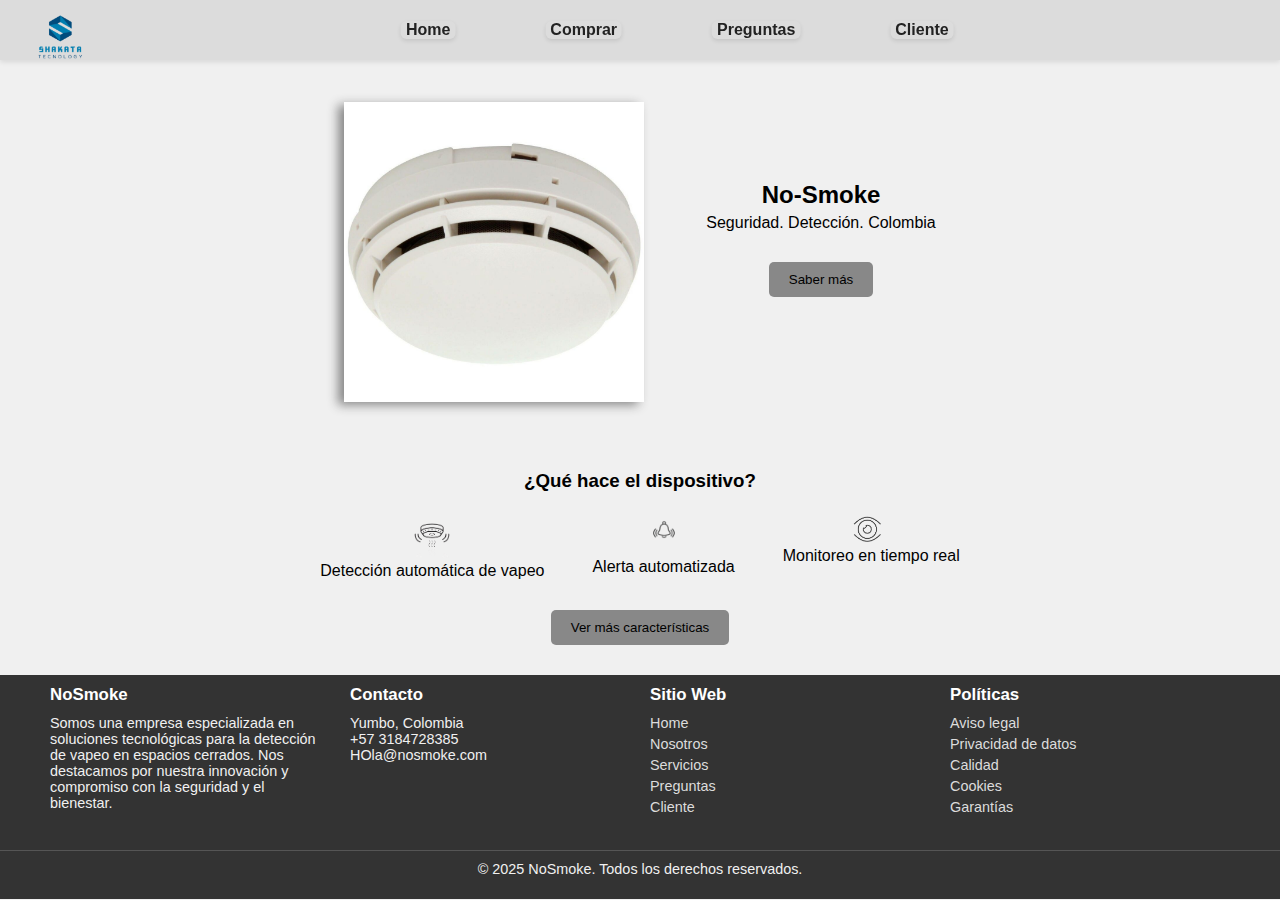
<file: index.html>
<!DOCTYPE html>
<html lang="en">
<head>
    <meta charset="UTF-8">
    <meta name="viewport" content="width=device-width, initial-scale=1.0">
    <title>Home- NoSmoke</title>
    <link rel="stylesheet" href="css/styles.css">
    <link rel="stylesheet" href="https://cdnjs.cloudflare.com/ajax/libs/font-awesome/6.0.0-beta3/css/all.min.css" integrity="sha384-k6RqeWeci5ZR/Lv4MR0sA0FfDOM8U4j5z5l5e5e5e5e5e5e5e5e5e5e5e5e5e" crossorigin="anonymous" />
    <link
    rel="stylesheet"
    href="https://cdnjs.cloudflare.com/ajax/libs/font-awesome/5.15.3/css/all.min.css"
    integrity="sha512-iBBXm8fW90+nuLcSKlbmrPcLa0OT92xO1BIsZ+ywDWZCvqsWgccV3gFoRBv0z+8dLJgyAHIhR35VZc2oM/gI1w=="
    crossorigin="anonymous"
    referrerpolicy="no-referrer"
  />
    <script src="js/script.js" defer></script>
  <link rel="stylesheet" href="https://cdnjs.cloudflare.com/ajax/libs/font-awesome/6.0.0-beta3/css/all.min.css" integrity="sha384-k6RqeWeci5ZR/Lv4MR0sA0FfDOM8U4j5z5l5e5e5e5e5e5e5e5e5e5e5e5e5e" crossorigin="anonymous" />
</head>

<body>
  <header class="menu">
    <div class="logo">
      <img src="images/logo.png" alt="Logo de NoSmoke" style="width: 100px; height: auto; position: absolute; top: 10px; left: 10px;">
    </div>
    <button id="modooscuro"><i class="fas fa-moon"></i></button> <!-- Botón de la luna -->
    <div class="hamburger" onclick="toggleMenu()">
      <i class="fas fa-bars"></i>
    </div>
    <nav class="princ">
      <ul class="princ-nav-list">
        <li class="princ-nav-list-li"><a href="#" class="princ-nav-list-li-a">Home</a></li>
        <li class="princ-nav-list-li"><a href="pages/servicios.html" class="princ-nav-list-li-a">Comprar</a></li>
        <li class="princ-nav-list-li"><a href="pages/FAQ.html" class="princ-nav-list-li-a">Preguntas</a></li>
        
        <li class="princ-nav-list-li"><a href="pages/Cliente.html" class="princ-nav-list-li-a">Cliente</a></li>
      </ul>
    </nav>
  </header> 
    <section class="conchainer" >
    <div class="det-img">
      <a href="pages/servicios.html">
        <img src="images/detector.png" alt="Detector">
      
      </a>
      </div>
      <div class="bbndiva">
        <h2>No-Smoke</h2>
        <p>Seguridad. Detección. Colombia</p>
        <button onclick="window.location='pages/Aboutus.html'" class="btne">Saber más</button>
      </div>
    </section>
    <section class="caract">
        <h3>¿Qué hace el dispositivo?</h3>
        <div class="caract-icon">
          <div class="icon-img">
            <img src="images/icono1.png" alt="Detección">
            <p>Detección automática de vapeo</p>
          </div>
          <div class="icon-img">
            <img src="images/icono2.png" alt="Alerta">
            <p>Alerta automatizada</p>
          </div>
          <div class="icon-img">
            <img src="images/icono3.png" alt="Monitoreo">
            <p>Monitoreo en tiempo real</p>
          </div>
        </div>
        <button class="btne" onclick="window.location='pages/servicios.html'">Ver más características</button>
      </section>
      
      <footer class="custom-footer">
        <div class="footer-container">
          <div class="footer-section">
            <h3>NoSmoke</h3>
            <p>
              Somos una empresa especializada en soluciones tecnológicas para la detección de vapeo en espacios cerrados. Nos destacamos por nuestra innovación y compromiso con la seguridad y el bienestar.
            </p>
          </div>
          <div class="footer-section">
            <h3>Contacto</h3>
            <p><i class="fas fa-map-marker-alt"></i> Yumbo, Colombia</p>
            <p><i class="fas fa-phone"></i> +57 3184728385</p>
            <p><i class="fas fa-envelope"></i> HOla@nosmoke.com</p>
          </div>
          <div class="footer-section">
            <h3>Sitio Web</h3>
            <ul>
              <li><a href="index.html">Home</a></li>
              <li><a href="pages/Aboutus.html">Nosotros</a></li>
              <li><a href="pages/servicios.html">Servicios</a></li>
              <li><a href="pages/FAQ.html">Preguntas</a></li>
              <li><a href="pages/Cliente.html">Cliente</a></li>
            </ul>
          </div>
          <div class="footer-section">
            <h3>Políticas</h3>
            <ul>
              <li><a href="#">Aviso legal</a></li>
              <li><a href="#">Privacidad de datos</a></li>
              <li><a href="#">Calidad</a></li>
              <li><a href="#">Cookies</a></li>
              <li><a href="#">Garantías</a></li>
            </ul>
          </div>
        </div>
        <div class="footer-bottom">
          <p>&copy; 2025 NoSmoke. Todos los derechos reservados.</p>
          <div class="social-icons">
            <a href="#"><i class="fab fa-facebook-f"></i></a>
            <a href="#"><i class="fab fa-instagram"></i></a>
            <a href="#"><i class="fab fa-linkedin-in"></i></a>
            <a href="#"><i class="fab fa-whatsapp"></i></a>
          </div>
        </div>
      </footer>
</body>
</html>
</file>
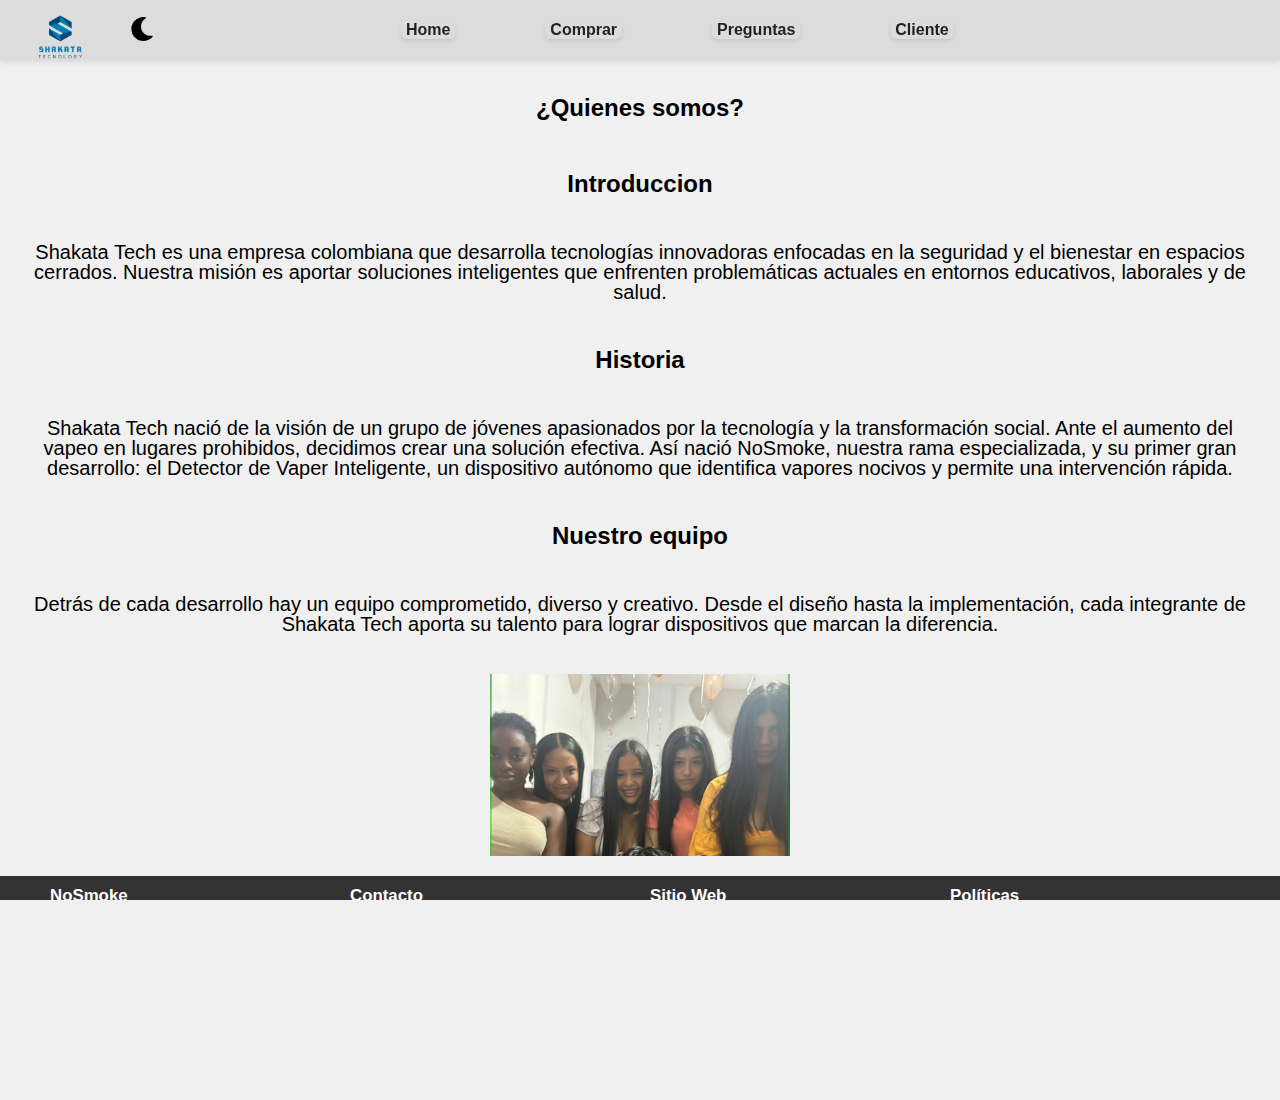
<file: pages/Aboutus.html>
<!DOCTYPE html>
<html lang="en">
<head>
    <meta charset="UTF-8">
    <meta name="viewport" content="width=device-width, initial-scale=1.0">
    <title>Home- NoSmoke</title>
    <script src="../js/script.js" defer></script>
    <link rel="stylesheet" href="../css/styles.css">
    <link href="https://cdnjs.cloudflare.com/ajax/libs/font-awesome/5.15.4/css/all.min.css" rel="stylesheet">
    <style> 
  
        </style>
</head>

<body>
  <header class = "menu">
        <div class="logo">
            <a href="../index.html">
                <img src="../images/logo.png" alt="Logo de NoSmoke" style="width: 100px; height: auto; position: absolute; top: 10px; left: 10px;">
              </a>
        </div>
        <button id="modooscuro"><i class="fas fa-moon"></i></button> <!-- Botón de la luna -->
        <div class="hamburger" onclick="toggleMenu()">
          <i class="fas fa-bars"></i>
        </div>
        <nav class="princ">
            <ul class="princ-nav-list">
                <li class="princ-nav-list-li"><a href="../index.html" class="princ-nav-list-li-a">Home</a></li>
                <li class="princ-nav-list-li"><a href="servicios.html" class="princ-nav-list-li-a">Comprar</a></li>
                <li class="princ-nav-list-li"><a href="FAQ.html" class="princ-nav-list-li-a">Preguntas</a></li>
                
                <li class="princ-nav-list-li"><a href="Cliente.html" class="princ-nav-list-li-a">Cliente</a></li>
        </ul>
    </nav>
    </header>
    <h1 class="bienvenida">¿Quienes somos?</h1>
    <div class = "quienes">
        <main>
            <h2 class="bienvenida">Introduccion</h2>
    <p class="quines">Shakata Tech es una empresa colombiana que desarrolla tecnologías innovadoras enfocadas en la seguridad y el bienestar en espacios cerrados. Nuestra misión es aportar soluciones inteligentes que enfrenten problemáticas actuales en entornos educativos, laborales y de salud.</p>
<h2 class="bienvenida">Historia</h2>
        <p class="quines">Shakata Tech nació de la visión de un grupo de jóvenes apasionados por la tecnología y la transformación social. Ante el aumento del vapeo en lugares prohibidos, decidimos crear una solución efectiva. Así nació NoSmoke, nuestra rama especializada, y su primer gran desarrollo: el Detector de Vaper Inteligente, un dispositivo autónomo que identifica vapores nocivos y permite una intervención rápida.</p>
<h2 class="bienvenida">Nuestro equipo</h2>        
        <p class="quines">Detrás de cada desarrollo hay un equipo comprometido, diverso y creativo. Desde el diseño hasta la implementación, cada integrante de Shakata Tech aporta su talento para lograr dispositivos que marcan la diferencia.</p>
    <img src="../images/team.jpg" alt="Imagen del equipo" >
    
</main>

<footer class="custom-footer">
    <div class="footer-container">
      <div class="footer-section">
        <h3>NoSmoke</h3>
        <p>
          Somos una empresa especializada en soluciones tecnológicas para la detección de vapeo en espacios cerrados. Nos destacamos por nuestra innovación y compromiso con la seguridad y el bienestar.
        </p>
      </div>
      <div class="footer-section">
        <h3>Contacto</h3>
        <p><i class="fas fa-map-marker-alt"></i> Yumbo, Colombia</p>
        <p><i class="fas fa-phone"></i> +57 3184728385</p>
        <p><i class="fas fa-envelope"></i> HOla@nosmoke.com</p>
      </div>
      <div class="footer-section">
        <h3>Sitio Web</h3>
        <ul>
          <li><a href="../index.html">Home</a></li>
              <li><a href="Aboutus.html">Nosotros</a></li>
              <li><a href="servicios.html">Servicios</a></li>
              <li><a href="FAQ.html">Preguntas</a></li>
              <li><a href="Cliente.html">Cliente</a></li>
        </ul>
      </div>
      <div class="footer-section">
        <h3>Políticas</h3>
        <ul>
          <li><a href="#">Aviso legal</a></li>
          <li><a href="#">Privacidad de datos</a></li>
          <li><a href="#">Calidad</a></li>
          <li><a href="#">Cookies</a></li>
          <li><a href="#">Garantías</a></li>
        </ul>
      </div>
    </div>
    <div class="footer-bottom">
      <p>&copy; 2025 NoSmoke. Todos los derechos reservados.</p>
      <div class="social-icons">
        <a href="#"><i class="fab fa-facebook-f"></i></a>
        <a href="#"><i class="fab fa-instagram"></i></a>
        <a href="#"><i class="fab fa-linkedin-in"></i></a>
        <a href="#"><i class="fab fa-whatsapp"></i></a>
      </div>
    </div>
  </footer>
</div>
</body>
</html>
</file>
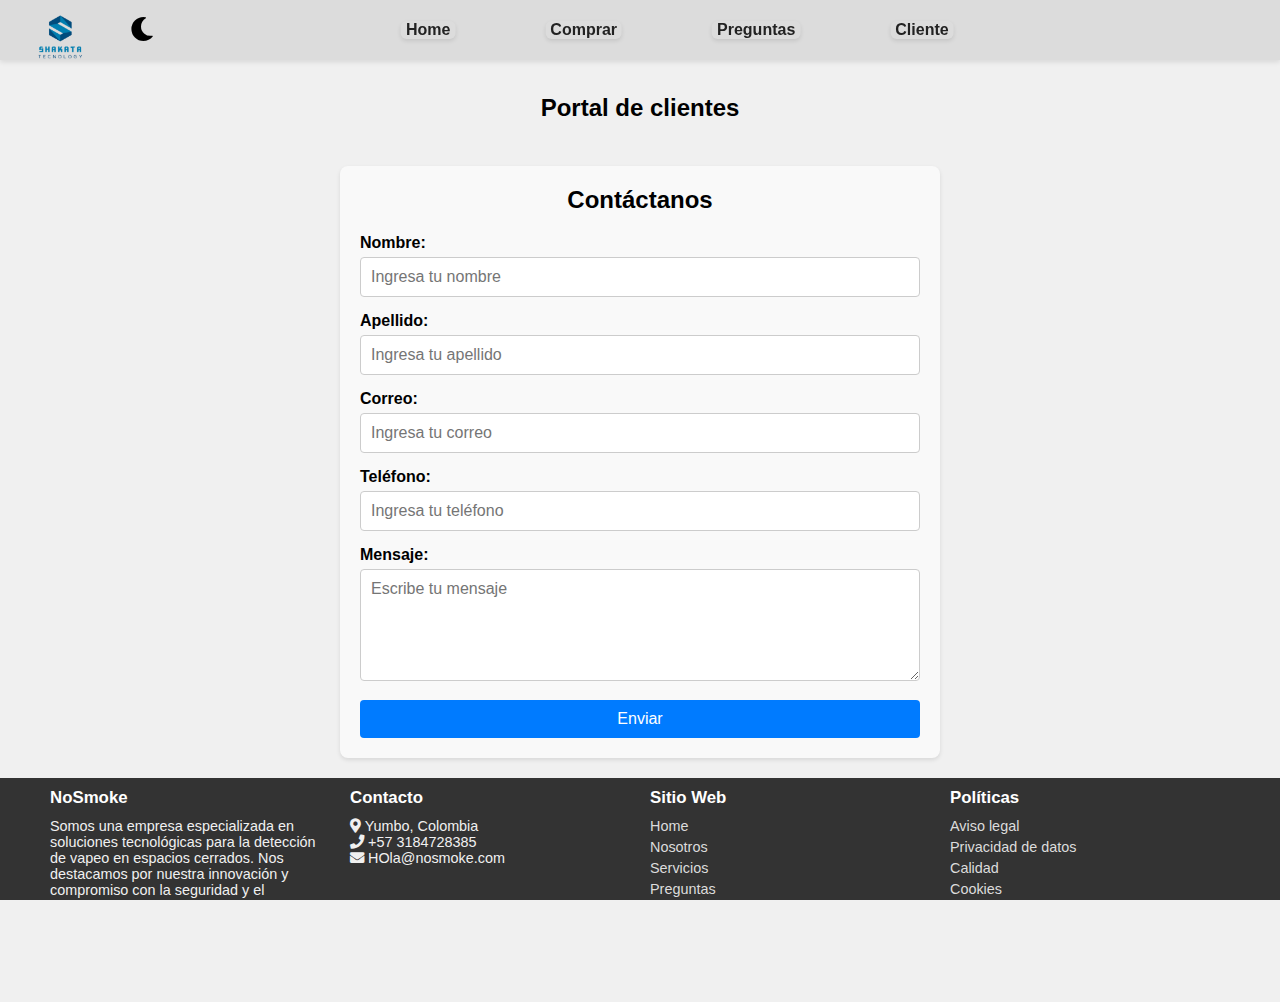
<file: pages/Cliente.html>
<!DOCTYPE html>
<html lang="en">
<head>
    <meta charset="UTF-8">
    <meta name="viewport" content="width=device-width, initial-scale=1.0">
    <title>Home- NoSmoke</title>
    <script src="../js/script.js" defer></script>
    <link rel="stylesheet" href="../css/styles.css">
    <link href="https://cdnjs.cloudflare.com/ajax/libs/font-awesome/5.15.4/css/all.min.css" rel="stylesheet">
    <style> 

    
        </style>
</head>

<body>
    <header class = "menu">
        <div class="logo">
            <a href="../index.html">
                <img src="../images/logo.png" alt="Logo de NoSmoke"  style="width: 100px; height: auto; position: absolute; top: 10px; left: 10px;">
            </a>
        </div>
        <button id="modooscuro"><i class="fas fa-moon"></i></button> <!-- Botón de la luna -->
        <div class="hamburger" onclick="toggleMenu()">
          <i class="fas fa-bars"></i>
        </div>
        <nav class="princ">
            <ul class="princ-nav-list">
                <li class="princ-nav-list-li"><a href="../index.html" class="princ-nav-list-li-a">Home</a></li>
                <li class="princ-nav-list-li"><a href="servicios.html" class="princ-nav-list-li-a">Comprar</a></li>
                <li class="princ-nav-list-li"><a href="FAQ.html" class="princ-nav-list-li-a">Preguntas</a></li>
                
                <li class="princ-nav-list-li"><a href="#" class="princ-nav-list-li-a">Cliente</a></li>
        </ul>
    </nav>
    </header>
    <h1 class="bienvenida">Portal de clientes</h1>
    <!-- Formulario de contacto -->
<section class="formulario-contacto">
  <h2>Contáctanos</h2>
  <form action="#" method="post">
    <div class="form-group">
      <label for="nombre">Nombre:</label>
      <input type="text" id="nombre" name="nombre" placeholder="Ingresa tu nombre" required>
    </div>
    <div class="form-group">
      <label for="apellido">Apellido:</label>
      <input type="text" id="apellido" name="apellido" placeholder="Ingresa tu apellido" required>
    </div>
    <div class="form-group">
      <label for="correo">Correo:</label>
      <input type="email" id="correo" name="correo" placeholder="Ingresa tu correo" required>
    </div>
    <div class="form-group">
      <label for="telefono">Teléfono:</label>
      <input type="tel" id="telefono" name="telefono" placeholder="Ingresa tu teléfono" required>
    </div>
    <div class="form-group">
      <label for="mensaje">Mensaje:</label>
      <textarea id="mensaje" name="mensaje" placeholder="Escribe tu mensaje" rows="5" required></textarea>
    </div>
    <button type="submit" class="btne-form">Enviar</button>
  </form>
</section>
    </section>
    <footer class="custom-footer">
        <div class="footer-container">
          <div class="footer-section">
            <h3>NoSmoke</h3>
            <p>
              Somos una empresa especializada en soluciones tecnológicas para la detección de vapeo en espacios cerrados. Nos destacamos por nuestra innovación y compromiso con la seguridad y el bienestar.
            </p>
          </div>
          <div class="footer-section">
            <h3>Contacto</h3>
            <p><i class="fas fa-map-marker-alt"></i> Yumbo, Colombia</p>
            <p><i class="fas fa-phone"></i> +57 3184728385</p>
            <p><i class="fas fa-envelope"></i> HOla@nosmoke.com</p>
          </div>
          <div class="footer-section">
            <h3>Sitio Web</h3>
            <ul>
              <li><a href="../index.html">Home</a></li>
              <li><a href="Aboutus.html">Nosotros</a></li>
              <li><a href="servicios.html">Servicios</a></li>
              <li><a href="FAQ.html">Preguntas</a></li>
              <li><a href="Cliente.html">Cliente</a></li>
            </ul>
          </div>
          <div class="footer-section">
            <h3>Políticas</h3>
            <ul>
              <li><a href="#">Aviso legal</a></li>
              <li><a href="#">Privacidad de datos</a></li>
              <li><a href="#">Calidad</a></li>
              <li><a href="#">Cookies</a></li>
              <li><a href="#">Garantías</a></li>
            </ul>
          </div>
        </div>
        <div class="footer-bottom">
          <p>&copy; 2025 NoSmoke. Todos los derechos reservados.</p>
          <div class="social-icons">
            <a href="#"><i class="fab fa-facebook-f"></i></a>
            <a href="#"><i class="fab fa-instagram"></i></a>
            <a href="#"><i class="fab fa-linkedin-in"></i></a>
            <a href="#"><i class="fab fa-whatsapp"></i></a>
          </div>
        </div>
      </footer>
</body>
</html>
</file>
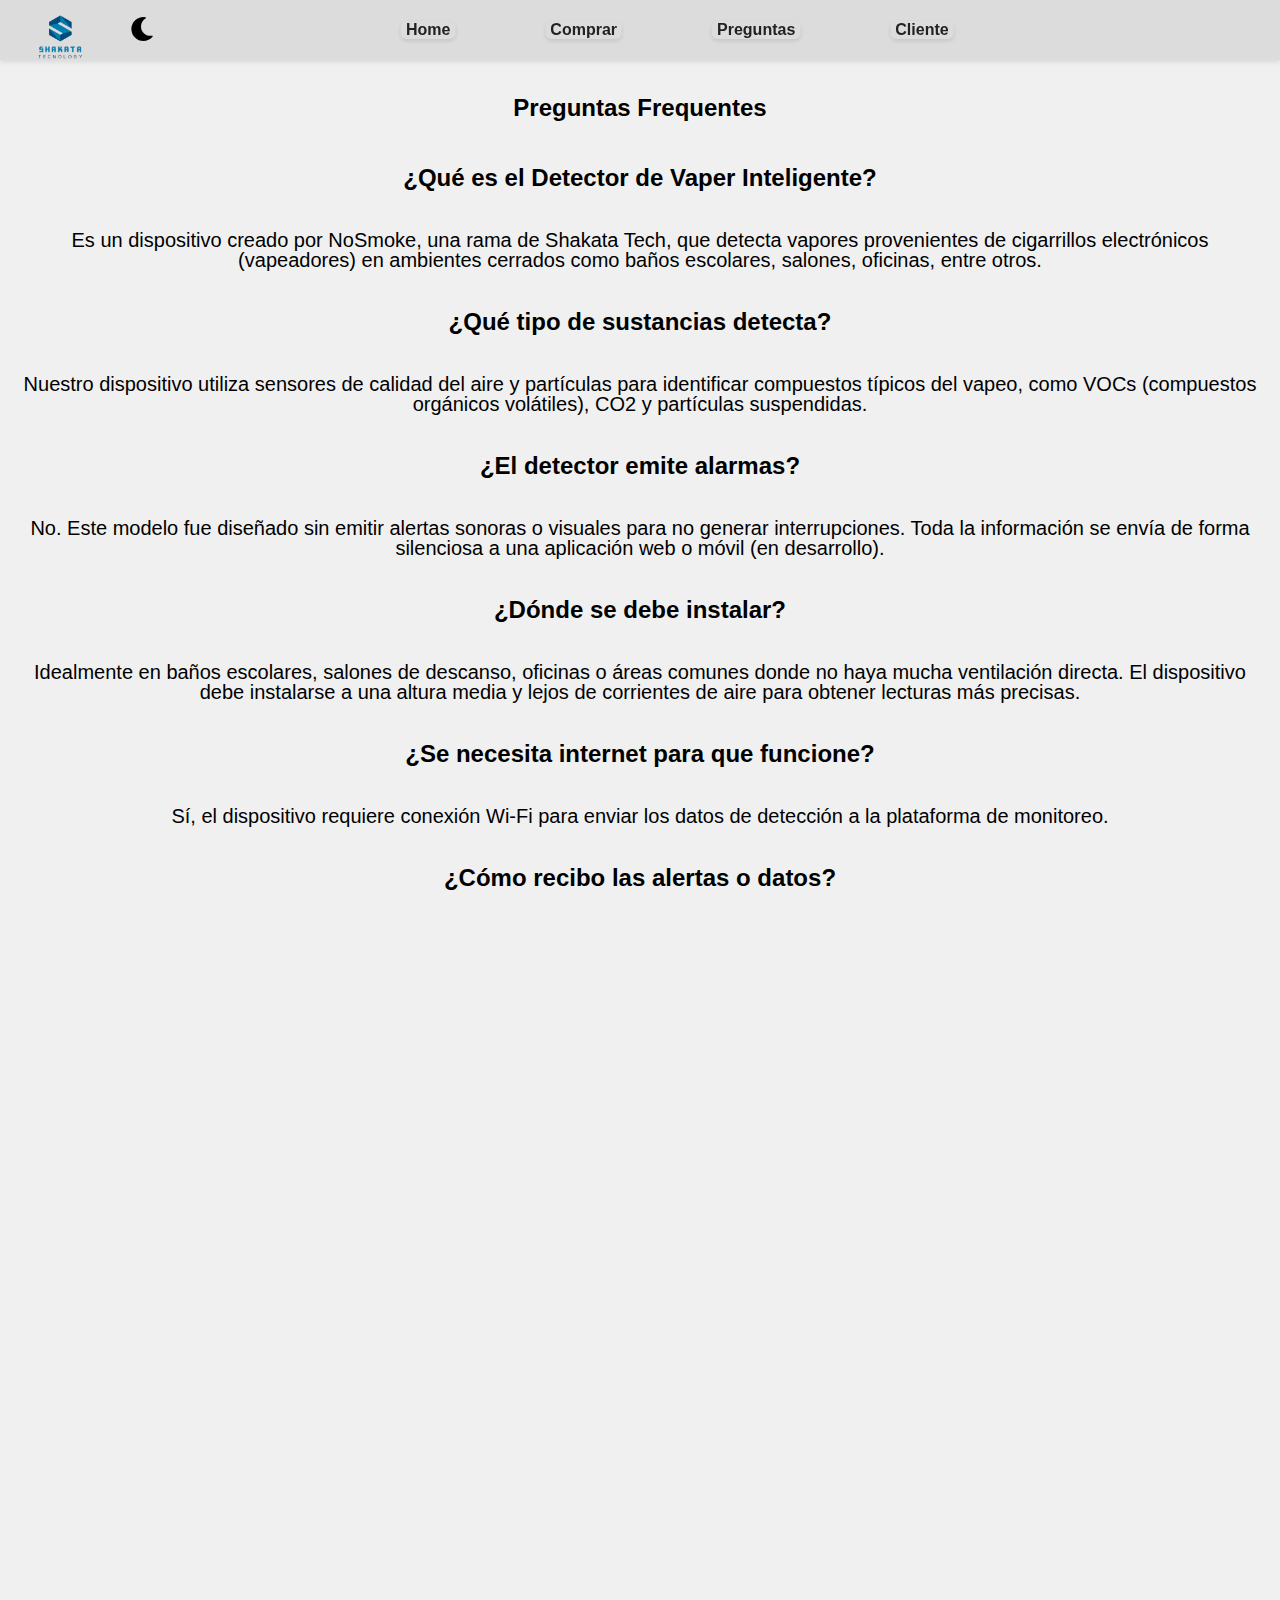
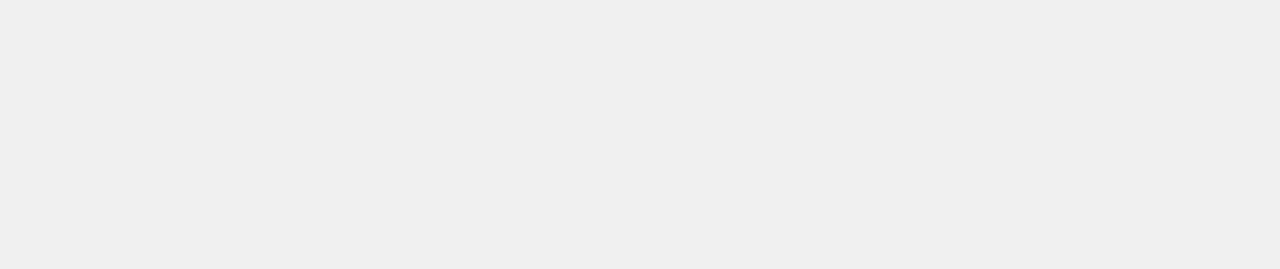
<file: pages/FAQ.html>
<!DOCTYPE html>
<html lang="en">
<head>
    <meta charset="UTF-8">
    <meta name="viewport" content="width=device-width, initial-scale=1.0">
    <title>Home- NoSmoke</title>
    <script src="../js/script.js" defer></script>
    <link rel="stylesheet" href="../css/styles.css">
    <link href="https://cdnjs.cloudflare.com/ajax/libs/font-awesome/5.15.4/css/all.min.css" rel="stylesheet">
    <link rel="stylesheet" href="https://cdnjs.cloudflare.com/ajax/libs/font-awesome/6.0.0-beta3/css/all.min.css" integrity="sha384-k6RqeWeci5ZR/Lv4MR0sA0FfDOM8U4j5z5l5e5e5e5e5e5e5e5e5e5e5e5e5e" crossorigin="anonymous" />
    <style>
   
        </style>
</head>

<body>
  <header class = "menu">
        <div class="logo">
            <a href="../index.html">
                <img src="../images/logo.png" alt="Logo de NoSmoke" style="width: 100px; height: auto; position: absolute; top: 10px; left: 10px;">
              </a>
        </div>
        <button id="modooscuro"><i class="fas fa-moon"></i></button> <!-- Botón de la luna -->
        <div class="hamburger" onclick="toggleMenu()">
          <i class="fas fa-bars"></i>
        </div>
        <nav class="princ">
            <ul class="princ-nav-list">
            <li class="princ-nav-list-li"><a href="../index.html" class="princ-nav-list-li-a">Home</a></li>
            <li class="princ-nav-list-li"><a href="servicios.html" class="princ-nav-list-li-a">Comprar</a></li>
            <li class="princ-nav-list-li"><a href="#" class="princ-nav-list-li-a">Preguntas</a></li>
            
            <li class="princ-nav-list-li"><a href="Cliente.html" class="princ-nav-list-li-a">Cliente</a></li>
        </ul>
    </nav>
    </header>
    <h1 class="bienvenida">Preguntas Frequentes</h1>
    
    </section>
    <div class="preguntas">
        <h2>¿Qué es el Detector de Vaper Inteligente?</h2>
        <p>Es un dispositivo creado por NoSmoke, una rama de Shakata Tech, que detecta vapores provenientes de cigarrillos electrónicos (vapeadores) en ambientes cerrados como baños escolares, salones, oficinas, entre otros.</p>
        <h2>¿Qué tipo de sustancias detecta?</h2>
        <p>Nuestro dispositivo utiliza sensores de calidad del aire y partículas para identificar compuestos típicos del vapeo, como VOCs (compuestos orgánicos volátiles), CO2 y partículas suspendidas.</p>
<h2>¿El detector emite alarmas?</h2>
<p>No. Este modelo fue diseñado sin emitir alertas sonoras o visuales para no generar interrupciones. Toda la información se envía de forma silenciosa a una aplicación web o móvil (en desarrollo).</p>
<h2>¿Dónde se debe instalar?</h2>
<p>Idealmente en baños escolares, salones de descanso, oficinas o áreas comunes donde no haya mucha ventilación directa. El dispositivo debe instalarse a una altura media y lejos de corrientes de aire para obtener lecturas más precisas.</p>
<h2>¿Se necesita internet para que funcione?</h2>
<p>Sí, el dispositivo requiere conexión Wi-Fi para enviar los datos de detección a la plataforma de monitoreo.</p>
<h2>¿Cómo recibo las alertas o datos?</h2>
<p>Actualmente, el dispositivo guarda la información localmente y puede ser consultada mediante conexión directa. Estamos desarrollando una aplicación  que permitirá acceder en tiempo real desde cualquier dispositivo.</p>
<h2>¿Cuál es la vida útil del dispositivo?</h2>
<p>Con el mantenimiento adecuado (limpieza cada 3 meses y revisión semestral), el Detector de Vaper Inteligente puede durar hasta 3 años sin reemplazo de sensores.</p>
<h2>¿Ofrecen soporte técnico?</h2>
<p>Sí, nuestro equipo está disponible para brindar asistencia. Puedes acceder a soporte desde el portal de clientes o escribirnos a soporte@shakatech.com.</p>
<h2>¿Puedo personalizar el detector?</h2>
<p>Actualmente ofrecemos una única versión para garantizar estandarización y precisión, pero estamos trabajando en modelos ajustables según el tipo de ambiente.</p>

<h2>¿Tienes alguna otra duda?</h2>
<h2>!Contactanos a traves del portal de clientes¡</h2>
<button onclick="window.location='Cliente.html'" class="btne">Portal de clientes.</button>
    </div>
      
      
    <footer class="custom-footer">
        <div class="footer-container">
          <div class="footer-section">
            <h3>NoSmoke</h3>
            <p>
              Somos una empresa especializada en soluciones tecnológicas para la detección de vapeo en espacios cerrados. Nos destacamos por nuestra innovación y compromiso con la seguridad y el bienestar.
            </p>
          </div>
          <div class="footer-section">
            <h3>Contacto</h3>
            <p><i class="fas fa-map-marker-alt"></i> Yumbo, Colombia</p>
            <p><i class="fas fa-phone"></i> +57 3184728385</p>
            <p><i class="fas fa-envelope"></i> HOla@nosmoke.com</p>
          </div>
          <div class="footer-section">
            <h3>Sitio Web</h3>
            <ul>
           
              <li><a href="../index.html">Home</a></li>
              <li><a href="Aboutus.html">Nosotros</a></li>
              <li><a href="servicios.html">Servicios</a></li>
              <li><a href="FAQ.html">Preguntas</a></li>
              <li><a href="Cliente.html">Cliente</a></li>
            </ul>
          </div>
          <div class="footer-section">
            <h3>Políticas</h3>
            <ul>
              <li><a href="#">Aviso legal</a></li>
              <li><a href="#">Privacidad de datos</a></li>
              <li><a href="#">Calidad</a></li>
              <li><a href="#">Cookies</a></li>
              <li><a href="#">Garantías</a></li>
            </ul>
          </div>
        </div>
        <div class="footer-bottom">
          <p>&copy; 2025 NoSmoke. Todos los derechos reservados.</p>
          <div class="social-icons">
            <a href="#"><i class="fab fa-facebook-f"></i></a>
            <a href="#"><i class="fab fa-instagram"></i></a>
            <a href="#"><i class="fab fa-linkedin-in"></i></a>
            <a href="#"><i class="fab fa-whatsapp"></i></a>
          </div>
        </div>
      </footer>
</body>
</html>
</file>
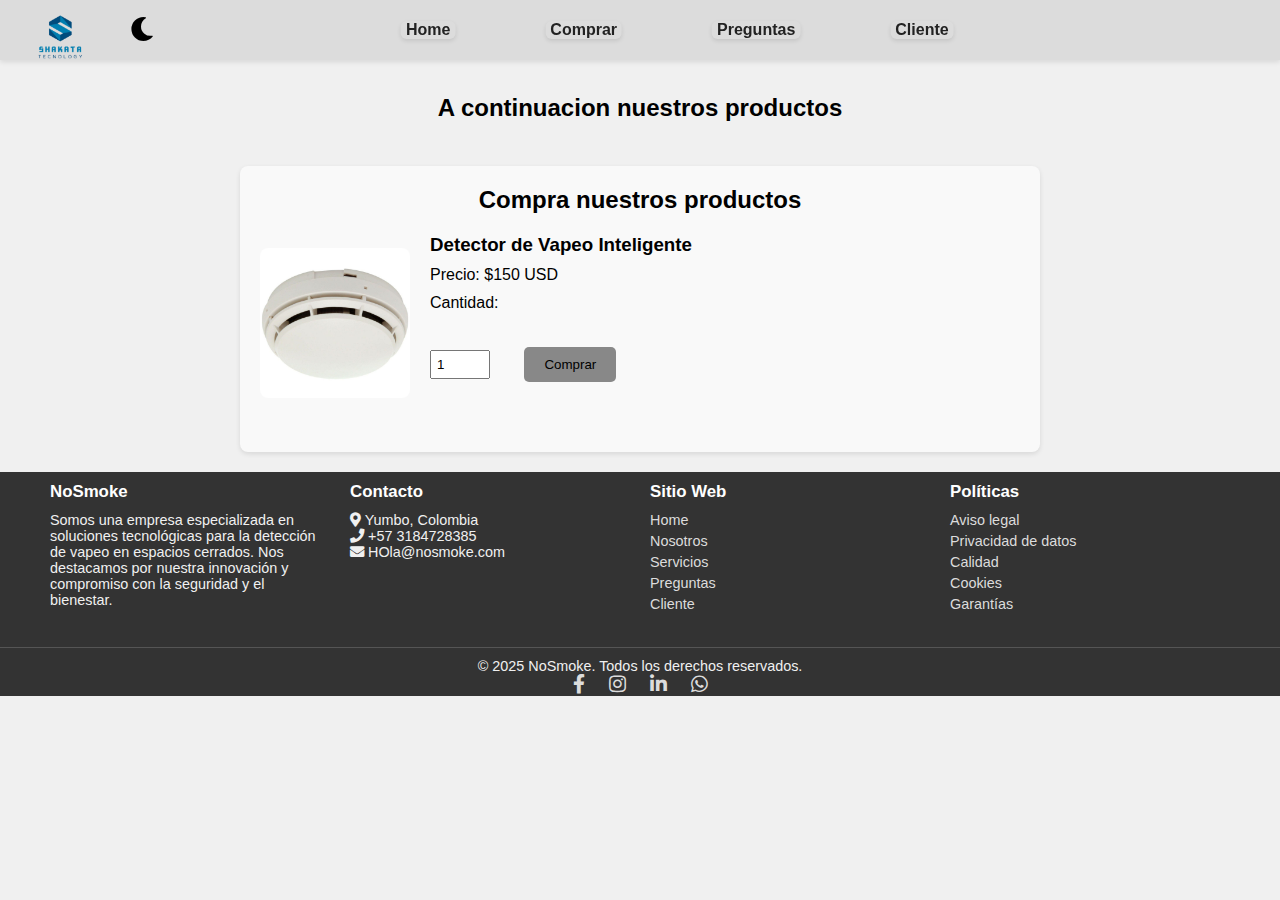
<file: pages/servicios.html>
<!DOCTYPE html>
<html lang="en">
<head>
    <meta charset="UTF-8">
    <meta name="viewport" content="width=device-width, initial-scale=1.0">
    <title>Home- NoSmoke</title>
    <script src="../js/script.js" defer></script>
    <link href="https://cdnjs.cloudflare.com/ajax/libs/font-awesome/5.15.4/css/all.min.css" rel="stylesheet">
    <link rel="stylesheet" href="../css/styles.css">
    <link rel="stylesheet" href="https://cdnjs.cloudflare.com/ajax/libs/font-awesome/6.0.0-beta3/css/all.min.css" integrity="sha384-k6RqeWeci5ZR/Lv4MR0sA0FfDOM8U4j5z5l5e5e5e5e5e5e5e5e5e5e5e5e5e" crossorigin="anonymous" />
    <style>

     
        </style>
</head>

<body>
  <header class = "menu">
        <div class="logo">
            <a href="../index.html">
                <img src="../images/logo.png" alt="Logo de NoSmoke" style="width: 100px; height: auto; position: absolute; top: 10px; left: 10px;">
              </a>
        </div>
        <button id="modooscuro"><i class="fas fa-moon"></i></button> <!-- Botón de la luna -->
        <div class="hamburger" onclick="toggleMenu()">
          <i class="fas fa-bars"></i>
        </div>
        <nav class="princ">
            <ul class="princ-nav-list">
                <li class="princ-nav-list-li"><a href="../index.html" class="princ-nav-list-li-a">Home</a></li>
                <li class="princ-nav-list-li"><a href="#" class="princ-nav-list-li-a">Comprar</a></li>
                <li class="princ-nav-list-li"><a href="FAQ.html" class="princ-nav-list-li-a">Preguntas</a></li>
                
                <li class="princ-nav-list-li"><a href="Cliente.html" class="princ-nav-list-li-a">Cliente</a></li>
          
        </ul>
    </nav>
    </header>
    <h1 class="bienvenida">A continuacion nuestros productos</h1>
    <section class="compra">
      <h2>Compra nuestros productos</h2>
      <div class="producto">
        <img src="../images/detector.png" alt="Detector de vapeo" class="producto-img">
        <div class="producto-info">
          <h3>Detector de Vapeo Inteligente</h3>
          <p>Precio: $150 USD</p>
          <label for="cantidad">Cantidad:</label>
          <input type="number" id="cantidad" name="cantidad" min="1" max="10" value="1">
          <button class="btne" onclick="realizarCompra()">Comprar</button>
        </div>
      </div>
    </section>
    
    <footer class="custom-footer">
        <div class="footer-container">
          <div class="footer-section">
            <h3>NoSmoke</h3>
            <p>
              Somos una empresa especializada en soluciones tecnológicas para la detección de vapeo en espacios cerrados. Nos destacamos por nuestra innovación y compromiso con la seguridad y el bienestar.
            </p>
          </div>
          <div class="footer-section">
            <h3>Contacto</h3>
            <p><i class="fas fa-map-marker-alt"></i> Yumbo, Colombia</p>
            <p><i class="fas fa-phone"></i> +57 3184728385</p>
            <p><i class="fas fa-envelope"></i> HOla@nosmoke.com</p>
          </div>
          <div class="footer-section">
            <h3>Sitio Web</h3>
            <ul>
              <li><a href="../index.html">Home</a></li>
              <li><a href="Aboutus.html">Nosotros</a></li>
              <li><a href="servicios.html">Servicios</a></li>
              <li><a href="FAQ.html">Preguntas</a></li>
              <li><a href="Cliente.html">Cliente</a></li>
            </ul>
          </div>
          <div class="footer-section">
            <h3>Políticas</h3>
            <ul>
              <li><a href="#">Aviso legal</a></li>
              <li><a href="#">Privacidad de datos</a></li>
              <li><a href="#">Calidad</a></li>
              <li><a href="#">Cookies</a></li>
              <li><a href="#">Garantías</a></li>
            </ul>
          </div>
        </div>
        <div class="footer-bottom">
          <p>&copy; 2025 NoSmoke. Todos los derechos reservados.</p>
          <div class="social-icons">
            <a href="#"><i class="fab fa-facebook-f"></i></a>
            <a href="#"><i class="fab fa-instagram"></i></a>
            <a href="#"><i class="fab fa-linkedin-in"></i></a>
            <a href="#"><i class="fab fa-whatsapp"></i></a>
          </div>
        </div>
      </footer>
</body>
</html>
</file>
<file: css/styles.css>
/* Reset general del sitio web */
* {
  margin: 0; /* Elimina márgenes */
  padding: 0; /* Elimina relleno */
  box-sizing: border-box; /* Incluye el borde y el relleno en el tamaño total */
  font-family: Arial, Helvetica, sans-serif; /* Fuente por defecto */
}
.hamburger {
  display: none; /* Ocultar por defecto */
  font-size: 24px; /* Tamaño del ícono */
  cursor: pointer; /* Cambia el cursor al pasar */
  position: absolute; /* Posición absoluta */
  top: 15px; /* Distancia desde la parte superior */
  right: 20px; /* Distancia desde la derecha */
  z-index: 10; /* Asegura que esté encima de otros elementos */
  font-size: 24px;
  cursor: pointer;
  color: #000;
}
.menu {
  position: fixed;
  top: 0;
  left: 0;
  width: 100vw;
  z-index: 1000;
  background-color: #dcdcdc;
  box-shadow: 0 2px 5px rgba(0, 0, 0, 0.1);
  padding: 0;
  height: 60px;
  display: flex;
  align-items: center;
  justify-content: space-between;
}

/* Estilo para el encabezado de bienvenida */
.bienvenida {
  font-size: 24px; /* Tamaño de fuente */
  line-height: 1.5; /* Altura de línea */
  color: #000000; /* Color del texto */
  padding: 20px; /* Espaciado interno */
  text-align: center; /* Centra el texto */
}
.compra {
  margin: 20px auto;
  padding: 20px;
  max-width: 800px;
  background-color: #f9f9f9;
  border-radius: 8px;
  box-shadow: 0 2px 5px rgba(0, 0, 0, 0.1);
  text-align: center;
}

.compra h2 {
  margin-bottom: 20px;
}

.producto {
  display: flex;
  align-items: center;
  justify-content: space-between;
  margin-bottom: 20px;
}

.producto-img {
  width: 150px;
  height: auto;
  border-radius: 8px;
}

.producto-info {
  flex: 1;
  margin-left: 20px;
  text-align: left;
}

.producto-info h3 {
  margin: 0 0 10px;
}

.producto-info p {
  margin: 0 0 10px;
}

.producto-info label {
  display: block;
  margin-bottom: 5px;
}

.producto-info input {
  width: 60px;
  padding: 5px;
  margin-bottom: 10px;
}
.dark-mode .compra {
  background-color: #1e1e1e; /* Fondo oscuro */
  color: #f0f0f0; /* Texto claro */
}

/* Ajustar el color del texto en la información del producto */
.dark-mode .producto-info h3,
.dark-mode .producto-info p,
.dark-mode .producto-info label {
  color: #f0f0f0; /* Texto claro */
}

/* Ajustar el color del borde y fondo del input */
.dark-mode .producto-info input {
  background-color: #333; /* Fondo oscuro */
  color: #f0f0f0; /* Texto claro */
  border: 1px solid #555; /* Borde gris oscuro */
}
.dark-mode .formulario-contacto {
  background-color: #1e1e1e; /* Fondo oscuro */
  color: #f0f0f0; /* Texto claro */
}

/* Ajustar el color de las etiquetas */
.dark-mode .form-group label {
  color: #f0f0f0; /* Texto claro */
}

/* Ajustar el fondo y el texto de los campos de entrada */
.dark-mode .form-group input,
.dark-mode .form-group textarea {
  background-color: #333; /* Fondo oscuro */
  color: #f0f0f0; /* Texto claro */
  border: 1px solid #555; /* Borde gris oscuro */
}

/* Estilo para párrafos principales */
.primero {
  font-size: 20px; /* Tamaño de fuente */
  line-height: 1.5; /* Altura de línea */
  color: #333; /* Color del texto */
  padding: 20px; /* Espaciado interno */
  text-align: center; /* Centra el texto */
}

/* Estilo para el logo */
.logo-img {
  width: 100px; /* Ancho del logo */
  height: auto; /* Altura proporcional */
  position: absolute; /* Posición absoluta */
  top: 10px; /* Distancia desde la parte superior */
  left: 10px; /* Distancia desde la izquierda */
  margin-right: 10px;
}
/* Ajustar la posición del botón de la luna */
#modooscuro {
  position: absolute;
  top: 50%;
  left: 130px; /* Ajustado para estar después del logo (que está a 10px) */
  transform: translateY(-50%);
  cursor: pointer;
  font-size: 24px;
  background: none;
  border: none;
  color: #000;
  z-index: 1001;
}

/* Lista de navegación principal */
.princ-nav-list {
  list-style: none;
  display: flex;
  flex-direction: row;
  gap: 40px; /* Más espacio entre botones */
  align-items: center;
  position: absolute;
  left: 50%;
  transform: translateX(-50%);
  padding: 0;
  margin: 0;
  width: auto;
  justify-content: center;
}

/* Elementos individuales del menú */
.princ-nav-list-li {
  margin: 0;
  background: none;
  padding: 0;
  border-radius: 0;
  list-style: none; /* Quitar puntos si quedara alguno */
}

/* Botones de navegación */
.princ-nav-list-li-a,
.princ-nav-list-li button {
  display: inline-block;
  padding: 12px 35px; /* Botones más grandes */
  background: #888;
  color: #fff;
  border: none;
  border-radius: 6px;
  font-weight: bold;
  font-size: 1.2rem; /* Texto más grande */
  text-decoration: none;
  cursor: pointer;
  box-shadow: 0 2px 4px rgba(0,0,0,0.1);
  margin: 0;
}

.princ-nav-list-li-a:hover,
.princ-nav-list-li button:hover {
  background: #777;
  color: #fff;
  text-decoration: none;
}

/* Quitar subrayado de enlaces */
.princ-nav-list-li-a {
  text-decoration: none;
}

/* Modo oscuro para botones */
.dark-mode .princ-nav-list-li-a,
.dark-mode .princ-nav-list-li button {
  background: #333;
  color: #f0f0f0;
}

.dark-mode .princ-nav-list-li-a:hover,
.dark-mode .princ-nav-list-li button:hover {
  background: #444;
  color: #fff;
}

/* Botón genérico */
.formulario-contacto {
  max-width: 600px;
  margin: 20px auto;
  padding: 20px;
  background-color: #f9f9f9;
  border-radius: 8px;
  box-shadow: 0 2px 4px rgba(0, 0, 0, 0.1);
}

.formulario-contacto h2 {
  text-align: center;
  margin-bottom: 20px;
}

.form-group {
  margin-bottom: 15px;
}

.form-group label {
  display: block;
  font-weight: bold;
  margin-bottom: 5px;
}

.form-group input,
.form-group textarea {
  width: 100%;
  padding: 10px;
  border: 1px solid #ccc;
  border-radius: 4px;
  font-size: 16px;
}

.form-group textarea {
  resize: vertical;
}

.btne {
  padding: 10px 20px; /* Espaciado interno */
  background: #888; /* Fondo gris oscuro */
  border: none; /* Sin borde */
  border-radius: 5px; /* Bordes redondeados */
  cursor: pointer; /* Cambia el cursor al pasar */
  margin: 30px; /* Márgenes */
}
.btne-form {
  display: block;
  width: 100%;
  padding: 10px;
  background-color: #007bff;
  color: #fff;
  border: none;
  border-radius: 4px;
  font-size: 16px;
  cursor: pointer;
  text-align: center;
}
.btne-form:hover {
  background-color: #0056b3;
}

/* Contenedor principal */
.conchainer {
  display: flex; /* Elementos en línea */
  padding: 2em; /* Espaciado interno */
  justify-content: center; /* Centra los elementos */
  align-items: center; /* Alinea verticalmente */
}

/* Imagen con sombra */
.det-img img {
  width: 300px; /* Ancho de la imagen */
  box-shadow: -6px 3px 10px #888; /* Sombra hacia la izquierda */
  margin-right: 30px; /* Espaciado a la derecha */
}

/* Contenedor de texto */
.bbndiva {
  margin-left: 2em; /* Espaciado a la izquierda */
  max-width: 400px; /* Ancho máximo */
  text-align: center; /* Centra el texto */
}

/* Títulos dentro del contenedor */
.bbndiva h2 {
  margin-bottom: 0.2em; /* Espaciado inferior */
}

/* Sección de características */
.caract {
  text-align: center; /* Centra el texto */
  margin-top: 2em; /* Espaciado superior */
}

/* Contenedor de íconos */
.caract-icon {
  display: flex; /* Elementos en línea */
  justify-content: center; /* Centra los elementos */
  gap: 3em; /* Espaciado entre elementos */
  margin-top: 1em; /* Espaciado superior */
}

/* Contenedor individual de íconos */
.icon-img {
  text-align: center; /* Centra el texto */
}

/* Imagen de íconos */
.icon-img img {
  width: 50px; /* Ancho de la imagen */
}
/* Botón "Ver más" */
.ver-mas-btn {
  margin-top: 2em; /* Espaciado superior */
  padding: 10px 20px; /* Espaciado interno */
  background: #dcdcdc; /* Fondo gris claro */
  border: none; /* Sin borde */
  border-radius: 5px; /* Bordes redondeados */
  cursor: pointer; /* Cambia el cursor al pasar */
}

/* Pie de página */
.fot {
  background-color: #222; /* Fondo negro */
  color: white; /* Texto blanco */
  padding: 10px; /* Espaciado interno */
  text-align: center; /* Centra el texto */
  font-size: 0.8rem; /* Tamaño de fuente pequeño */
}

/* Estilo para texto destacado */
.quines {
  font-size: 20px; /* Tamaño de fuente */
  line-height: 1.0; /* Altura de línea */
  color: black; /* Color del texto */
  padding: 20px; /* Espaciado interno */
  text-align: center; /* Centra el texto */
}

/* Contenedor principal de "quienes" */
.quienes {
  min-height: 100vh; /* Altura mínima de la pantalla */
  display: flex; /* Elementos en línea */
  flex-direction: column; /* Apila los elementos verticalmente */
}

/* Estilo para párrafos en la sección de preguntas */
.preguntas p {
  font-size: 20px; /* Tamaño de fuente */
  line-height: 1.0; /* Altura de línea */
  color: black; /* Color del texto */
  padding: 20px; /* Espaciado interno */
  text-align: center; /* Centra el texto */
}

/* Contenedor de la sección de preguntas */
.preguntas {
  min-height: 100vh; /* Altura mínima de la pantalla */
  display: flex; /* Elementos en línea */
  flex-direction: column; /* Apila los elementos verticalmente */
}

/* Títulos en la sección de preguntas */
.preguntas h2 {
  text-align: center; /* Centra el texto */
  line-height: 1.0; /* Altura de línea */
  color: black; /* Color del texto */
  padding: 20px; /* Espaciado interno */
}

/* Contenedor principal */
.wrapper {
  display: flex; /* Elementos en línea */
}

/* Encabezado fijo */


/* Contenedor de íconos */
.wrapper .icon-container {
  position: relative; /* Posición relativa */
  left: 1070px; /* Desplazamiento hacia la derecha */
  width: 70px; /* Ancho del contenedor */
  height: 60px; /* Altura del contenedor */
  background-color: #ffffff; /* Fondo blanco */
  color: #121212; /* Color del texto */
  display: flex; /* Elementos en línea */
  align-items: center; /* Centra verticalmente */
  justify-content: center; /* Centra horizontalmente */
  margin: 0 10px; /* Márgenes laterales */
  border-radius: 28%; /* Bordes redondeados */
  box-shadow: 0 5px 15px -5px rgb(0 0 0 / 10%); /* Sombra */
  cursor: pointer; /* Cambia el cursor al pasar */
  font-size: 36px; /* Tamaño de fuente */
  text-decoration: none; /* Sin subrayado */
  opacity: 0.99; /* Opacidad */
  overflow: hidden; /* Oculta el contenido desbordado */
}

/* Efecto de fondo animado */
.wrapper .icon-container::before {
  content: ""; /* Contenido vacío */
  width: 120%; /* Ancho del fondo */
  height: 120%; /* Altura del fondo */
  position: absolute; /* Posición absoluta */
  top: 90%; /* Posición inicial */
  left: -110%; /* Posición inicial */
  -webkit-transform: rotate(45deg); /* Rotación en navegadores WebKit */
  transform: rotate(45deg); /* Rotación */
  transition: all 0.35s; /* Transición suave */
  transition-timing-function: cubic-bezier(0.31, -0.105, 0.43, 1.59); /* Curva de transición */
  z-index: 1; /* Prioridad del fondo */
}

/* Ícono dentro del contenedor */
.wrapper .icon-container .icon {
  -webkit-transform: scale(0.8); /* Escala inicial en navegadores WebKit */
  transform: scale(0.8); /* Escala inicial */
  transition: all 0.35s; /* Transición suave */
  transition-timing-function: cubic-bezier(0.31, -0.105, 0.43, 1.59); /* Curva de transición */
  z-index: 2; /* Prioridad del ícono */
}

/* Estilo para íconos de Facebook */
.wrapper .icon-container.facebook {
  color: #3b5998; /* Color azul de Facebook */
}

/* Estilo para íconos de Twitter */
.wrapper .icon-container.twitter {
  color: #5da9dd; /* Color azul claro de Twitter */
}

/* Estilo para el ícono de YouTube */
.wrapper .icon-container.youtube {
  color: #fe0108; /* Color rojo de YouTube */
}

/* Efecto al pasar el cursor sobre los íconos */
.wrapper .icon-container:hover .icon {
  color: #ffffff; /* Cambia el color del ícono a blanco */
  -webkit-transform: scale(1); /* Escala el ícono al tamaño original */
  transform: scale(1); /* Escala el ícono al tamaño original */
}

/* Efecto de animación en el fondo al pasar el cursor */
.wrapper .icon-container:hover::before {
  top: -10%; /* Ajusta la posición superior */
  left: -10%; /* Ajusta la posición izquierda */
}

/* Fondo animado para el ícono de Facebook al pasar el cursor */
.wrapper .icon-container.facebook:hover::before {
  background-color: #3b5998; /* Fondo azul de Facebook */
}

/* Fondo animado para el ícono de Twitter al pasar el cursor */
.wrapper .icon-container.twitter:hover::before {
  background-color: #5da9dd; /* Fondo azul claro de Twitter */
}

/* Fondo animado para el ícono de YouTube al pasar el cursor */
.wrapper .icon-container.youtube:hover::before {
  background-color: #fe0108; /* Fondo rojo de YouTube */
}

/* Contenedor principal */
main {
  flex: 1; /* Permite que el contenedor ocupe el espacio disponible */
}

/* Estilo para las imágenes en la sección "quienes" */
.quienes img {
  width: 300px; /* Ancho de la imagen */
  height: auto; /* Altura proporcional */
  position: relative; /* Posición relativa */
  margin: 20px auto; /* Centra la imagen horizontalmente */
  display: block; /* Hace que la imagen sea un bloque */
}

/* Estilo para el pie de página */
.custom-footer {
  background-color: #333; /* Fondo gris oscuro */
  color: #f0f0f0; /* Texto gris claro */
  margin: 0; /* Eliminar márgenes */
  padding: 0; /* Espaciado interno */
  font-size: 0.9rem; /* Tamaño de fuente */
}

/* Contenedor del pie de página */
.footer-container {
  display: flex; /* Elementos en línea */
  justify-content: space-around; /* Espaciado uniforme */
  flex-wrap: wrap; /* Permite que los elementos se ajusten */
  max-width: 1200px; /* Ancho máximo */
  margin: 0 auto; /* Centra el contenedor */
}

/* Secciones individuales del pie de página */
.footer-section {
  flex: 1; /* Ocupa el mismo espacio */
  margin: 10px; /* Márgenes */
  min-width: 200px; /* Ancho mínimo */
}

/* Títulos dentro del pie de página */
.footer-section h3 {
  color: #ffffff; /* Texto blanco */
  margin-bottom: 10px; /* Espaciado inferior */
}

/* Listas dentro del pie de página */
.footer-section ul {
  list-style: none; /* Sin viñetas */
  padding: 0; /* Sin relleno */
}

/* Elementos de las listas */
.footer-section ul li {
  margin: 5px 0; /* Márgenes verticales */
}

/* Enlaces dentro del pie de página */
.footer-section ul li a {
  color: #dcdcdc; /* Texto gris claro */
  text-decoration: none; /* Sin subrayado */
}

/* Enlaces al pasar el cursor */
.footer-section ul li a:hover {
  text-decoration: underline; /* Subrayado */
  color: #ffffff; /* Texto blanco */
}


/* Línea y texto inferior del pie de página */
.footer-bottom {
  text-align: center; /* Centra el texto */
  margin-top: 20px; /* Espaciado superior */
  border-top: 1px solid #555; /* Línea gris medio */
  padding-top: 10px; /* Espaciado superior */
}

/* Íconos de redes sociales */
.social-icons a {
  color: #dcdcdc; /* Íconos en gris claro */
  margin: 0 10px; /* Márgenes laterales */
  font-size: 1.2rem; /* Tamaño de fuente */
  text-decoration: none; /* Sin subrayado */
}

/* Íconos al pasar el cursor */
.social-icons a:hover {
  color: #ffffff; /* Íconos en blanco */
}

/* Estilo adicional para la sección de contacto */
.contactom {
  font-size: 20px; /* Tamaño de fuente */
  line-height: 1.0; /* Altura de línea */
  color: black; /* Color del texto */
  padding: 20px; /* Espaciado interno */
  text-align: center; /* Centra el texto */
}

/* Fondo del cuerpo */
body {
  background-color: #f0f0f0; /* Fondo gris claro */
  font-family: Arial, Helvetica, sans-serif;
  transition: background-color 0.3s, color 0.3s;
  margin: 0;
  padding: 0;
  padding-top: 70px;
}

/* Estilo general para el modo oscuro */
.dark-mode {
  background-color: #121212; /* Fondo oscuro */
  color: #f0f0f0; /* Texto claro */
}
/* Cambiar el color de los encabezados y párrafos en modo oscuro */
.dark-mode h1,
.dark-mode h2,
.dark-mode h3,
.dark-mode p {
  color: #f0f0f0; /* Texto claro */
}
html, body {
  width: 100%;
  height: 100%;
  overflow-x: hidden; /* Evitar desplazamiento horizontal */
}
/* Cambiar el fondo de la sección "quienes" */
.dark-mode .quienes {
  background-color: #1e1e1e; /* Fondo oscuro */
}

.dark-mode .hamburger {
  color: #f0f0f0; /* Cambia el color en modo oscuro */
}
/* Cambiar el color de los textos en la sección "quienes" */
.dark-mode .quines {
  color: #f0f0f0; /* Texto claro */
}

/* Cambiar el color de los enlaces en modo oscuro */
.dark-mode a {
  color: #f0f0f0; /* Texto claro */
}

.dark-mode a:hover {
  color: #ffcc00; /* Color de enlace al pasar el cursor */
}

/* Cambiar el color del pie de página */
/* Cambiar el color del pie de página en modo oscuro */
.dark-mode .custom-footer {
  background-color: #2a2a2a; /* Fondo ligeramente más claro */
  color: #f0f0f0; /* Texto claro */
}

/* Cambiar el color del texto en enlaces */
.dark-mode a {
  color: #f0f0f0; /* Texto claro */
}

.dark-mode a:hover {
  color: #ffcc00; /* Color de enlace al pasar el cursor */
}

/* Cambiar el color del encabezado */
.dark-mode header {
  background-color: #121212; /* Fondo oscuro para el encabezado */
}

/* Cambiar el color del pie de página */
/* Cambiar el color del pie de página en modo oscuro */
.dark-mode .custom-footer {
  background-color: #1a1a1a; /* Fondo más claro que el cuerpo */
  color: #f0f0f0; /* Texto claro */
}

/* Cambiar el color del texto en enlaces dentro del footer */
.dark-mode .custom-footer a {
  color: #f0f0f0; /* Texto claro */
}

.dark-mode .custom-footer a:hover {
  color: #ffcc00; /* Color de enlace al pasar el cursor */
}

/* Cambiar el color de los botones */
.dark-mode .btne,
.dark-mode .btne-form {
  background-color: #444; /* Fondo oscuro para botones */
  color: #f0f0f0; /* Texto claro */
}

.dark-mode .btne:hover,
.dark-mode .btne-form:hover {
  background-color: #555; /* Fondo más oscuro al pasar el cursor */
}
.hamburger {
  cursor: pointer;
  font-size: 24px;
  color: #000;
}
.princ-nav-list.show {
  display: flex !important;
  background-color: #dcdcdc;
  animation: slideDown 0.3s ease-in-out;
}
.dark-mode .princ-nav-list.show {
  background-color: #333;
}
@media (max-width: 768px) {
  .hamburger {
    display: block; /* Mostrar el ícono de menú hamburguesa */
  }
.dark-mode .princ-nav-list.show {
  background-color: #333;
}
  .princ-nav-list {
    display: none; /* Ocultar el menú por defecto */
    flex-direction: column;
    align-items: center; /* Centrar elementos */
    gap: 15px; /* Aumentar espacio entre elementos */
    padding: 20px; /* Más padding */
    background: #333;
    width: 100%; /* Ocupar todo el ancho */
    position: absolute;
    top: 60px;
    right: 0;
    border-radius: 0 0 8px 8px; /* Redondear ambas esquinas inferiores */
    z-index: 9;
  }

  .princ-nav-list-li {
    width: 100%; /* Ocupar todo el ancho */
    text-align: center; /* Centrar texto */
  }

  .princ-nav-list-li-a,
  .princ-nav-list-li button {
    width: 100%; /* Botones ocupan todo el ancho */
    padding: 15px; /* Más padding para mejor touch target */
  }
  .princ-nav-list.show {
  display: flex !important;
  background-color: #dcdcdc;
  animation: slideDown 0.3s ease-in-out;
}

  /* Ajustes para el footer en móvil */
  .footer-container {
    padding: 20px;
    text-align: center;
  }

  .footer-section {
    flex: 100%; /* Ocupar todo el ancho */
    margin: 15px 0; /* Espaciado vertical */
    min-width: unset; /* Eliminar ancho mínimo */
  }

  /* Ajustes para contenido principal */
  .conchainer {
    flex-direction: column;
    padding: 1em;
  }

  .det-img img {
    width: 60%; /* Imagen más grande en móvil */
    margin: 0 auto 20px; /* Centrar y añadir espacio abajo */
  }

  .bbndiva {
    margin: 0;
    padding: 0 20px;
  }

  /* Ajustes para la sección de características */
  .caract-icon {
    flex-wrap: wrap;
    gap: 2em;
    padding: 0 20px;
  }

  /* Ajustes para los iconos sociales */
  .wrapper .icon-container {
    position: static; /* Eliminar posicionamiento absoluto */
    left: auto;
    margin: 10px;
  }

  .wrapper {
    justify-content: center; /* Centrar iconos sociales */
    flex-wrap: wrap;
    padding: 10px;
  }
}

/* ...existing code... */
@keyframes slide-in-left {
  from {
    transform: translateX(-100%); /* Comienza fuera de la izquierda */
    opacity: 0; /* Sin visibilidad */
  }
  to {
    transform: translateX(0); /* Termina en su posición original */
    opacity: 1; /* Totalmente visible */
  }
}

@keyframes slideDown {
  from {
    opacity: 0;
    transform: translateY(-10px);
  }
  to {
    opacity: 1;
    transform: translateY(0);
  }
}
/* Aplicar la animación a la imagen */
.det-img img {
  animation: slide-in-left 0.5s ease-out; /* Aplica la animación */
}
/* Mostrar el menú de navegación en pantallas grandes */
@media (min-width: 769px) {
  .princ-nav-list {
    display: flex !important;
    flex-direction: row;
    position: static;
    background: none;
    padding: 0;
    margin: 0;
    width: 100%;
    justify-content: flex-end; /* O flex-start, según prefieras */
  }
  .princ-nav-list-li {
    margin: 0 25px; /* Espacio entre enlaces */
    background: none;
    padding: 0;
    border-radius: 0;
  }
  .princ-nav-list-li-a {
    color: #222;
    font-weight: bold;
    font-size: 1rem;
    padding: 0 5px;
    background: none;
    text-decoration: none;
    transition: color 0.2s;
  }
  
}
</file>
